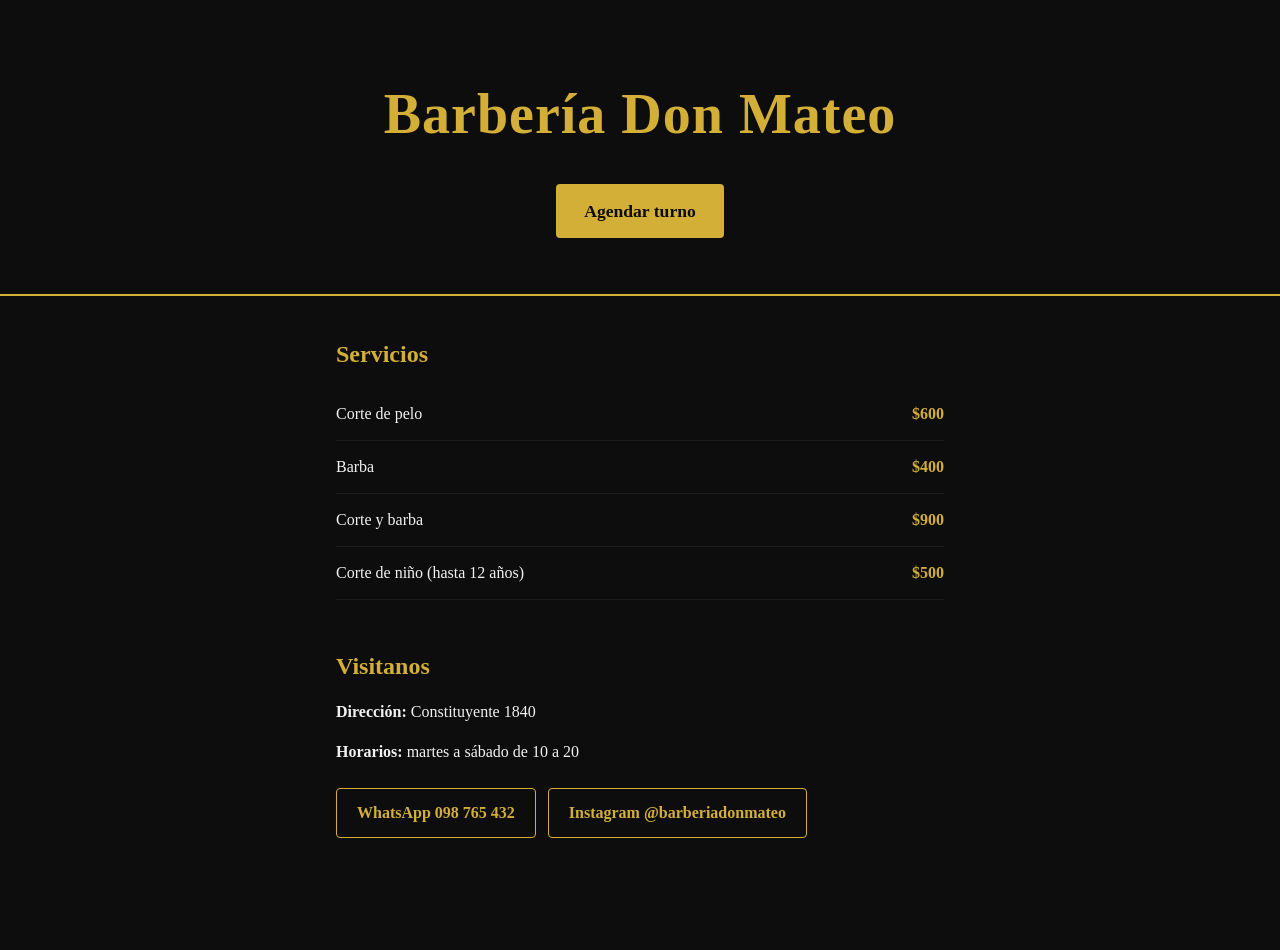
<file: docs/ejemplo-barberia-don-mateo/proyecto/index.html>
<!doctype html>
<html lang="es">
<head>
  <meta charset="utf-8">
  <meta name="viewport" content="width=device-width, initial-scale=1">
  <title>Barbería Don Mateo</title>
  <meta name="description" content="Barbería Don Mateo, Constituyente 1840. Servicios, precios y turnos online.">
  <link rel="stylesheet" href="styles.css">
</head>
<body>
  <header class="hero">
    <h1>Barbería Don Mateo</h1>
    <!--
      LINK DEL CALENDARIO (único lugar): cambiá solo el href de abajo
      por el link del calendario de GoHighLevel.
    -->
    <a class="boton" href="https://example.com/calendario-de-prueba">Agendar turno</a>
  </header>

  <main>
    <section>
      <h2>Servicios</h2>
      <ul class="servicios">
        <li><span>Corte de pelo</span><span class="precio">$600</span></li>
        <li><span>Barba</span><span class="precio">$400</span></li>
        <li><span>Corte y barba</span><span class="precio">$900</span></li>
        <li><span>Corte de niño (hasta 12 años)</span><span class="precio">$500</span></li>
      </ul>
    </section>

    <section>
      <h2>Visitanos</h2>
      <p><strong>Dirección:</strong> Constituyente 1840</p>
      <p><strong>Horarios:</strong> martes a sábado de 10 a 20</p>
      <p class="contacto">
        <a class="boton secundario" href="https://wa.me/59898765432">WhatsApp 098 765 432</a>
        <a class="boton secundario" href="https://instagram.com/barberiadonmateo">Instagram @barberiadonmateo</a>
      </p>
    </section>
  </main>
</body>
</html>
</file>
<file: docs/ejemplo-barberia-don-mateo/proyecto/styles.css>
:root {
  --negro: #0d0d0d;
  --gris: #1a1a1a;
  --dorado: #d4af37;
  --texto: #f2f2f2;
}

* { box-sizing: border-box; }

body {
  margin: 0;
  background: var(--negro);
  color: var(--texto);
  font-family: Georgia, "Times New Roman", serif;
  line-height: 1.5;
}

.hero {
  text-align: center;
  padding: 72px 16px 56px;
  border-bottom: 2px solid var(--dorado);
}

h1 {
  margin: 0 0 28px;
  color: var(--dorado);
  font-size: clamp(2rem, 8vw, 3.5rem);
  letter-spacing: 1px;
}

h2 {
  color: var(--dorado);
  margin: 0 0 16px;
}

main {
  max-width: 640px;
  margin: 0 auto;
  padding: 40px 16px 64px;
}

section { margin-bottom: 48px; }

.boton {
  display: inline-block;
  background: var(--dorado);
  color: var(--negro);
  padding: 14px 28px;
  border-radius: 4px;
  font-weight: bold;
  text-decoration: none;
  font-size: 1.1rem;
}

.boton.secundario {
  background: transparent;
  color: var(--dorado);
  border: 1px solid var(--dorado);
  font-size: 1rem;
  padding: 12px 20px;
}

.servicios {
  list-style: none;
  margin: 0;
  padding: 0;
}

.servicios li {
  display: flex;
  justify-content: space-between;
  gap: 16px;
  padding: 14px 0;
  border-bottom: 1px solid var(--gris);
}

.precio { color: var(--dorado); font-weight: bold; white-space: nowrap; }

.contacto {
  display: flex;
  flex-wrap: wrap;
  gap: 12px;
  margin-top: 24px;
}
</file>
